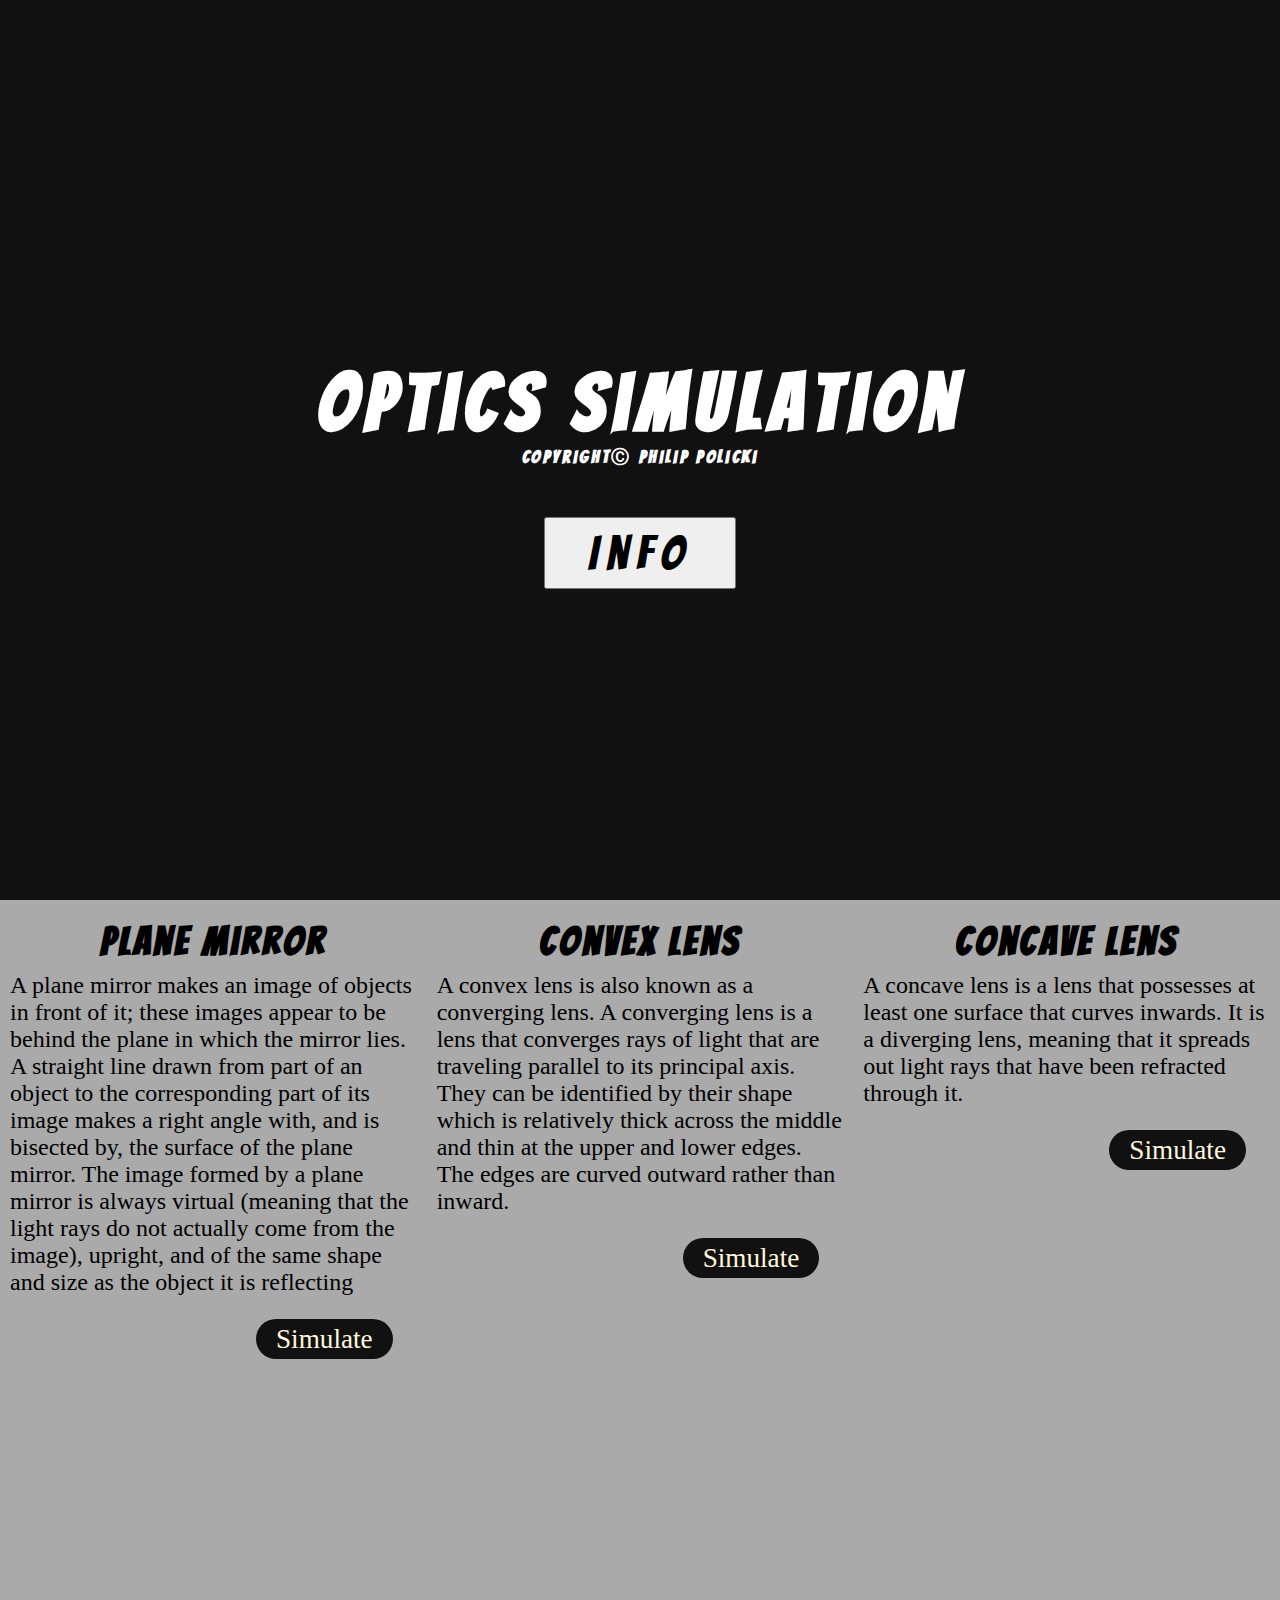
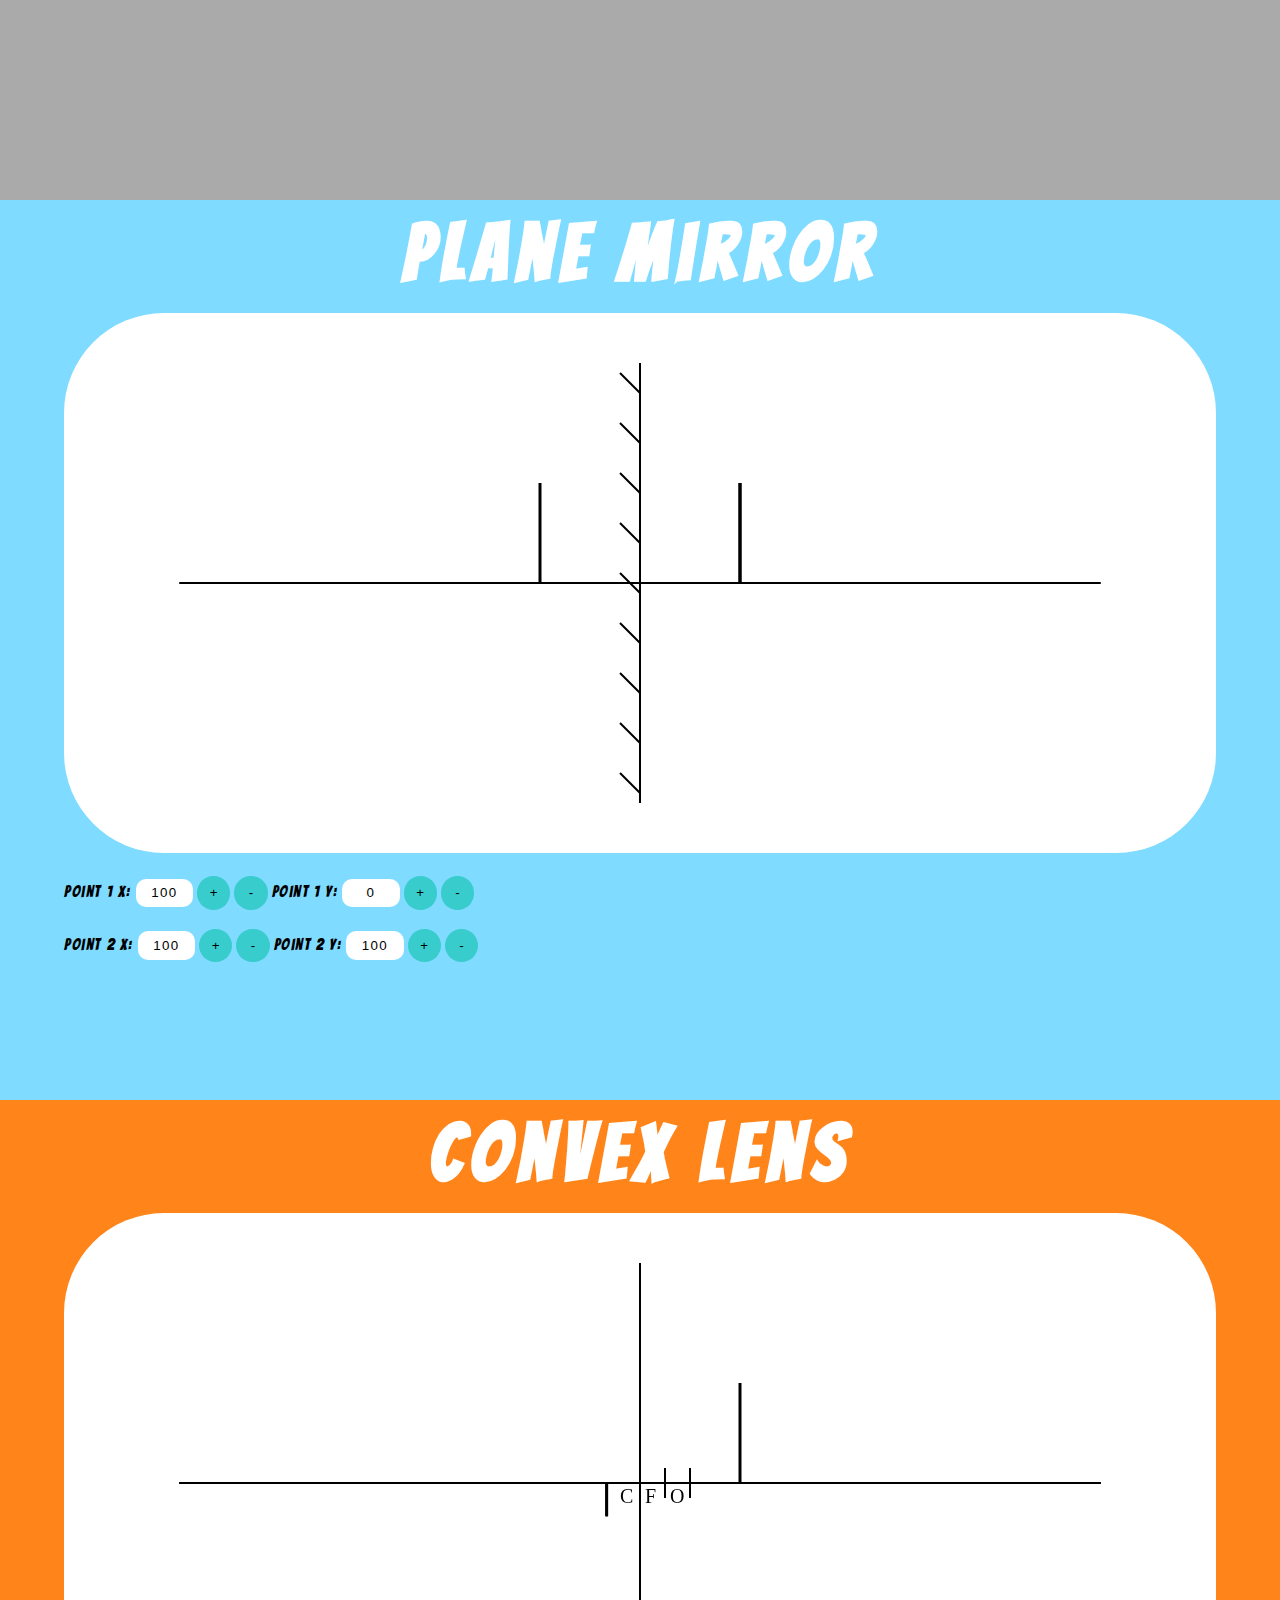
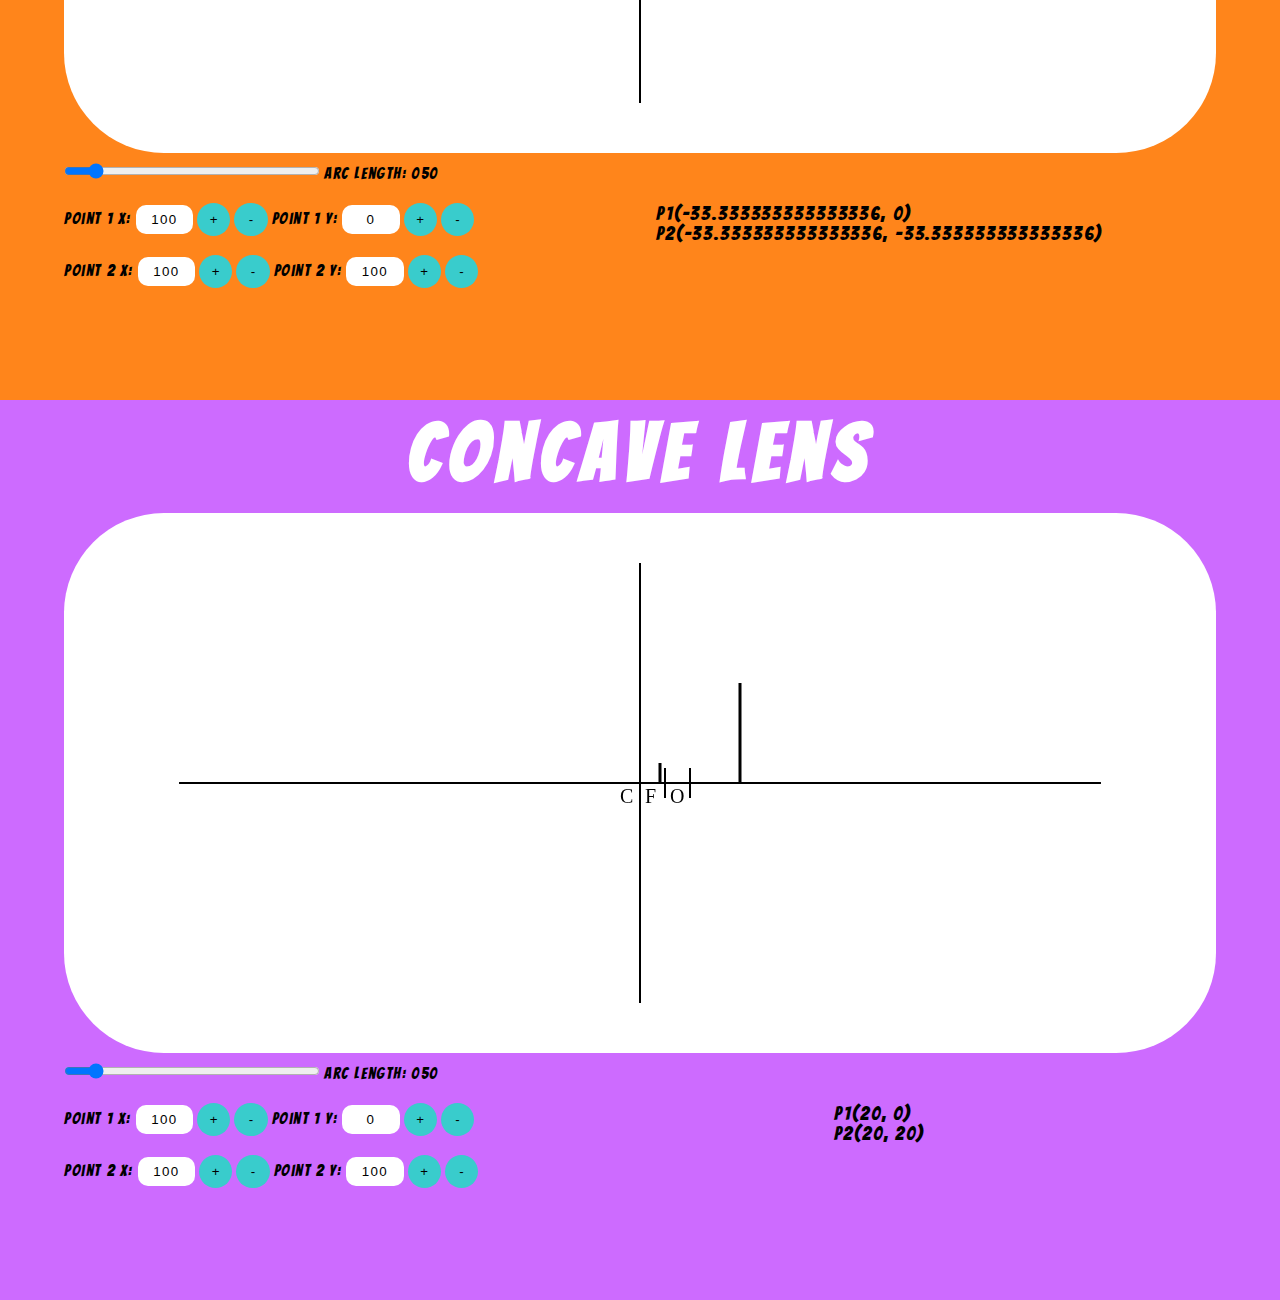
<file: html/index.html>
<!doctype html>
<html lang="en">
    <head>
        <title>Optics Simulation</title>
        <meta name="viewport" content="width=device-width, initial-scale=1.0">

        <link rel="stylesheet" href="../css/index.css">
        <link href="https://fonts.googleapis.com/css?family=Bangers&display=swap" rel="stylesheet">

        <script src="../js/flat-mirror.js"></script>

    </head>

    <body>
        <section id="title-section">
            <h1>Optics Simulation</h1>
            <h5> CopyrightⒸ Philip Policki </h5>
            <div>
                <button><a href="#info-section"> Info </a></button>
            </div>
        </section>

        <section id="info-section">
            <div class="info-grid">
                <div id="flat-row" class="info-grid-item">
                    <h1>Plane  Mirror</h1>
                    <p>A plane mirror makes an image of objects in front of it;
                        these images appear to be behind the plane in which the mirror lies.
                        A straight line drawn from part of an object to the corresponding part of its image makes a right angle with,
                        and is bisected by, the surface of the plane mirror. The image formed by a plane mirror is always virtual
                        (meaning that the light rays do not actually come from the image), upright, and of the same shape and size as the object it is reflecting</p>
                    <br>
                    <a href="#flat-mirror-section"> Simulate </a>
                </div>
                <div id="convex-row" class="info-grid-item">
                    <h1>Convex Lens</h1>
                    <p>A convex lens is also known as a converging lens. A converging lens is a lens that converges rays of light that are traveling parallel to its principal axis.
                        They can be identified by their shape which is relatively thick across the middle and thin at the upper and lower edges.
                        The edges are curved outward rather than inward.</p>
                    <br>
                    <a href="#convex-section"> Simulate </a>
                </div>
                <div id="concave-row" class="info-grid-item">
                    <h1>Concave Lens</h1>
                    <p>A concave lens is a lens that possesses at least one surface that curves inwards.
                        It is a diverging lens, meaning that it spreads out light rays that have been refracted through it.</p>
                    <br>
                    <a href="#concave-section"> Simulate </a>
                </div>
            </div>
        </section>

        <section id="flat-mirror-section">
            <h1> Plane  Mirror </h1>
            <canvas id="flat-mirror-canvas"></canvas>

            <div class="data">
                <div id="point-one-div" class="point-one-div">
                    <label id="pointOneXLabel" for="pointOneX"> Point 1 X: </label>
                    <input type="text" value="100" id="pointOneX" class="pointInput" onchange="p1xLabelChangedFlat(this)">
                    <button class="circleActionButton" onclick="p1xButtonClickedFlat(this)">+</button>
                    <button class="circleActionButton" onclick="p1xButtonClickedFlat(this)">-</button>

                    <label id="pointOneYLabel" for="pointOneY"> Point 1 Y: </label>
                    <input type="text" value="0" id="pointOneY" class="pointInput" onchange="p1yLabelChangedFlat(this)">
                    <button class="circleActionButton" onclick="p1yButtonClickedFlat(this)">+</button>
                    <button class="circleActionButton" onclick="p1yButtonClickedFlat(this)">-</button>
                </div>

                <div id="point-two-div" class="point-two-div">
                    <label id="pointTwoXLabel" for="pointTwoX"> Point 2 X: </label>
                    <input type="text" value="100" id="pointTwoX" class="pointInput" onchange="p2xLabelChangedFlat(this)">
                    <button class="circleActionButton" onclick="p2xButtonClickedFlat(this)">+</button>
                    <button class="circleActionButton" onclick="p2xButtonClickedFlat(this)">-</button>

                    <label id="pointTwoYLabel" for="pointTwoY"> Point 2 Y: </label>
                    <input type="text" value="100" id="pointTwoY" class="pointInput" onchange="p2yLabelChangedFlat(this)">
                    <button class="circleActionButton" onclick="p2yButtonClickedFlat(this)">+</button>
                    <button class="circleActionButton" onclick="p2yButtonClickedFlat(this)">-</button>
                </div>
            </div>
        </section>

        <section id="convex-section">
            <h1> Convex Lens </h1>
            <canvas id="convex-canvas"></canvas>

            <div class="box-container">
                <div class="data-in">
                    <div id="convex-focal-length-div">
                        <input type="range" min="1" max="500" value="50" id="convex-arcCenterSlider" oninput="convexFocalSliderChanged()">
                        <label id="convex-arcCenterSliderLabel" for="convex-arcCenterSlider"> Arc length: 050 </label>
                    </div>

                    <div id="convex-point-one-div" class="point-one-div">
                        <label id="convex-pointOneXLabel" for="convex-pointOneX"> Point 1 X: </label>
                        <input type="text" value="100" id="convex-pointOneX" class="pointInput"
                               onchange="p1xLabelChangedConvex(this)">
                        <button class="circleActionButton" onclick="p1xButtonClickedConvex(this)">+</button>
                        <button class="circleActionButton" onclick="p1xButtonClickedConvex(this)">-</button>

                        <label id="convex-pointOneYLabel" for="convex-pointOneY"> Point 1 Y: </label>
                        <input type="text" value="0" id="convex-pointOneY" class="pointInput"
                               onchange="p1yLabelChangedConvex(this)">
                        <button class="circleActionButton" onclick="p1yButtonClickedConvex(this)">+</button>
                        <button class="circleActionButton" onclick="p1yButtonClickedConvex(this)">-</button>
                    </div>

                    <div id="convex-point-two-div" class="point-two-div">
                        <label id="convex-pointTwoXLabel" for="convex-pointTwoX"> Point 2 X: </label>
                        <input type="text" value="100" id="convex-pointTwoX" class="pointInput"
                               onchange="p2xLabelChangedConvex(this)">
                        <button class="circleActionButton" onclick="p2xButtonClickedConvex(this)">+</button>
                        <button class="circleActionButton" onclick="p2xButtonClickedConvex(this)">-</button>

                        <label id="convex-pointTwoYLabel" for="convex-pointTwoY"> Point 2 Y: </label>
                        <input type="text" value="100" id="convex-pointTwoY" class="pointInput"
                               onchange="p2yLabelChangedConvex(this)">
                        <button class="circleActionButton" onclick="p2yButtonClickedConvex(this)">+</button>
                        <button class="circleActionButton" onclick="p2yButtonClickedConvex(this)">-</button>
                    </div>
                </div>

                <div class="data-out">
                    <h3 id="convex-reflection-point"> P1 (0, 0) <br> P2(0, 0)</h3>
                </div>
            </div>
        </section>

        <section id="concave-section">
            <h1> Concave Lens </h1>
            <canvas id="concave-canvas"></canvas>

            <div class="box-container">
                <div class="data-in">
                    <div id="concave-focal-length-div">
                        <input type="range" min="1" max="500" value="50" id="concave-arcCenterSlider" oninput="concaveFocalSliderChanged()">
                        <label id="concave-arcCenterSliderLabel" for="concave-arcCenterSlider"> Arc length: 050 </label>
                    </div>

                    <div id="concave-point-one-div" class="point-one-div">
                        <label id="concave-pointOneXLabel" for="concave-pointOneX"> Point 1 X: </label>
                        <input type="text" value="100" id="concave-pointOneX" class="pointInput"
                               onchange="p1xLabelChangedConcave(this)">
                        <button class="circleActionButton" onclick="p1xButtonClickedConcave(this)">+</button>
                        <button class="circleActionButton" onclick="p1xButtonClickedConcave(this)">-</button>

                        <label id="concave-pointOneYLabel" for="concave-pointOneY"> Point 1 Y: </label>
                        <input type="text" value="0" id="concave-pointOneY" class="pointInput"
                               onchange="p1yLabelChangedConcave(this)">
                        <button class="circleActionButton" onclick="p1yButtonClickedConcave(this)">+</button>
                        <button class="circleActionButton" onclick="p1yButtonClickedConcave(this)">-</button>
                    </div>

                    <div id="concave-point-two-div" class="point-two-div">
                        <label id="concave-pointTwoXLabel" for="concave-pointTwoX"> Point 2 X: </label>
                        <input type="text" value="100" id="concave-pointTwoX" class="pointInput"
                               onchange="p2xLabelChangedConcave(this)">
                        <button class="circleActionButton" onclick="p2xButtonClickedConcave(this)">+</button>
                        <button class="circleActionButton" onclick="p2xButtonClickedConcave(this)">-</button>

                        <label id="concave-pointTwoYLabel" for="concave-pointTwoY"> Point 2 Y: </label>
                        <input type="text" value="100" id="concave-pointTwoY" class="pointInput"
                               onchange="p2yLabelChangedConcave(this)">
                        <button class="circleActionButton" onclick="p2yButtonClickedConcave(this)">+</button>
                        <button class="circleActionButton" onclick="p2yButtonClickedConcave(this)">-</button>
                    </div>
                </div>

                <div class="data-out">
                    <h3 id="concave-reflection-point"> P1 (0, 0) <br> <br> P2(0, 0)</h3>
                </div>
            </div>
        </section>
    </body>
</html>
</file>
<file: css/index.css>
* {
    margin: 0;
}

html {
    scroll-behavior: smooth;
}

h1, h2, h3, h4, h5, label{
    font-family: 'Bangers', cursive;
    letter-spacing: 0.1em
}

body {
    margin: 0;
}

section {
    height: 100vh;
}

/* ********************** Sections ********************** */

#title-section {
    background-color: #111111;
}

#title-section h1 {
    padding-top: 40vh;

    text-align: center;
    letter-spacing: 0.1em;
    font-size: 5em;
    color: white;

    animation-name: titleAnimation;
    animation-duration: 1s;
}

#title-section h5 {
    text-align: center;
    letter-spacing: 0.15em;
    font-size: 1.1em;
    color: white;

    animation-name: copyrightAnimation;
    animation-duration: 1s;
}

#title-section button {
    font-size: 3em;
    letter-spacing: 8px;
    cursor: pointer;

    display: block;

    margin: 1em auto auto;
    height: 8vh;
    width: 15vw;

    animation-duration: 1.3s;
    animation-name: buttonAnimation;
}

#title-section a {
    font-family: 'Bangers', cursive;
    text-decoration: none;
    color: #000000;
    opacity: 100%;
}

@keyframes titleAnimation {
    0% {
       font-size: 0;
    }

    100% {
        font-size: 5em;
    }
}

@keyframes copyrightAnimation {
    0% {
        font-size: 0;
    }

    100% {
        font-size: 1.1em;
    }
}

@keyframes buttonAnimation {
    0% {
        height: 0;
        width: 0;
    }

    100% {
        height: 8vh;
        width: 15vw;
    }
}

@keyframes aAnimation {
    0%{
        opacity: 0;
    }

    100% {
        opacity: 100%;
    }

}


#info-section {
    background-color: #aaaaaa;
}

.info-grid {
    height: 100%;
    display: grid;
    grid-template-columns: repeat(3, 1fr);
}

.info-grid h1 {
     margin-top: 20px;

     text-align: center;
     font-size: 2.5em;
     letter-spacing: 3px;
 }

.info-grid-item {
    height: 90vh;
}

.info-grid-item p {
    margin: 10px 10px 10px 10px;

    font-size: 1.5em;
}

.info-grid-item a {
    background-color: #111111;
    border-radius: 20px;

    padding: 5px 20px 5px 20px;
    margin-top: 50px;
    margin-left: 60%;

    color: cornsilk;
    font-size: 1.7em;
    text-decoration: none;
}

.info-grid-item a:hover,
.info-grid-item a:focus {
    background-color: rgba(17, 17, 17, 0.8);
    color: white;
}


#flat-mirror-section {
    background-color: #7FDBFF;
}

#flat-mirror-section h1 {
    padding-top: 10px;

    color: white;
    text-align: center;
    font-size: 5em;
    letter-spacing: 8px;
}

#convex-section {
    background-color: #FF851B;
}

#convex-section h1 {
    padding-top: 10px;

    color: white;
    text-align: center;
    font-size: 5em;
    letter-spacing: 8px;
}

#concave-section {
    background-color: #cd6bff;
}

#concave-section h1 {
    padding-top: 10px;

    color: white;
    text-align: center;
    font-size: 5em;
    letter-spacing: 8px;
}

/* ********************** Canvases ********************** */

canvas {
    border-radius: 100px;
    margin-top: 2vh;
    margin-left: 5vw;

    background-color: white;
}

/* ********************** Data Divs ********************** */

.box-container {
    display: flex;
    flex-direction: row;
    align-items: center;
}

.data-in{
    flex-grow: 1;
}

.data-out {
    flex-grow: 1;
}

.image-type{
    flex-grow: 1;
}

#convex-focal-length-div,
#concave-focal-length-div{
    margin-left: 5vw;
    margin-bottom: 1vw;
    margin-top: 0.5vw;
}

#convex-focal-length-div label,
#concave-focal-length-div label{
    margin-right: 1em;
}

#convex-focal-length-div input,
#concave-focal-length-div input{
    width: 20vw;
}

#convex-reflection-point,
#convex-image-type,
#concave-reflection-point,
#concave-image-type
{
    font-weight: normal;
}

.point-one-div {
    margin-top: 1.5vw;
    margin-left: 5vw;
    margin-bottom: 1.5vw;
}

.pointInput {
    text-align: center;
    letter-spacing: 0.1em;

    border-radius: 10px;
    border: none;

    height: 2em;
    width: 4em;
}

.point-two-div {
    margin-left: 5vw;
}


/* ********************** Singular Widgets ********************** */

.circleActionButton{
    border: none;
    background-color: #39CCCC;
    border-radius: 50%;
    height: 2.5em;
    width: 2.5em;

    cursor: pointer;
}

.circleActionButton:hover,
.circleActionButton:focus {
    background-color: #FFDC00;
}
</file>
